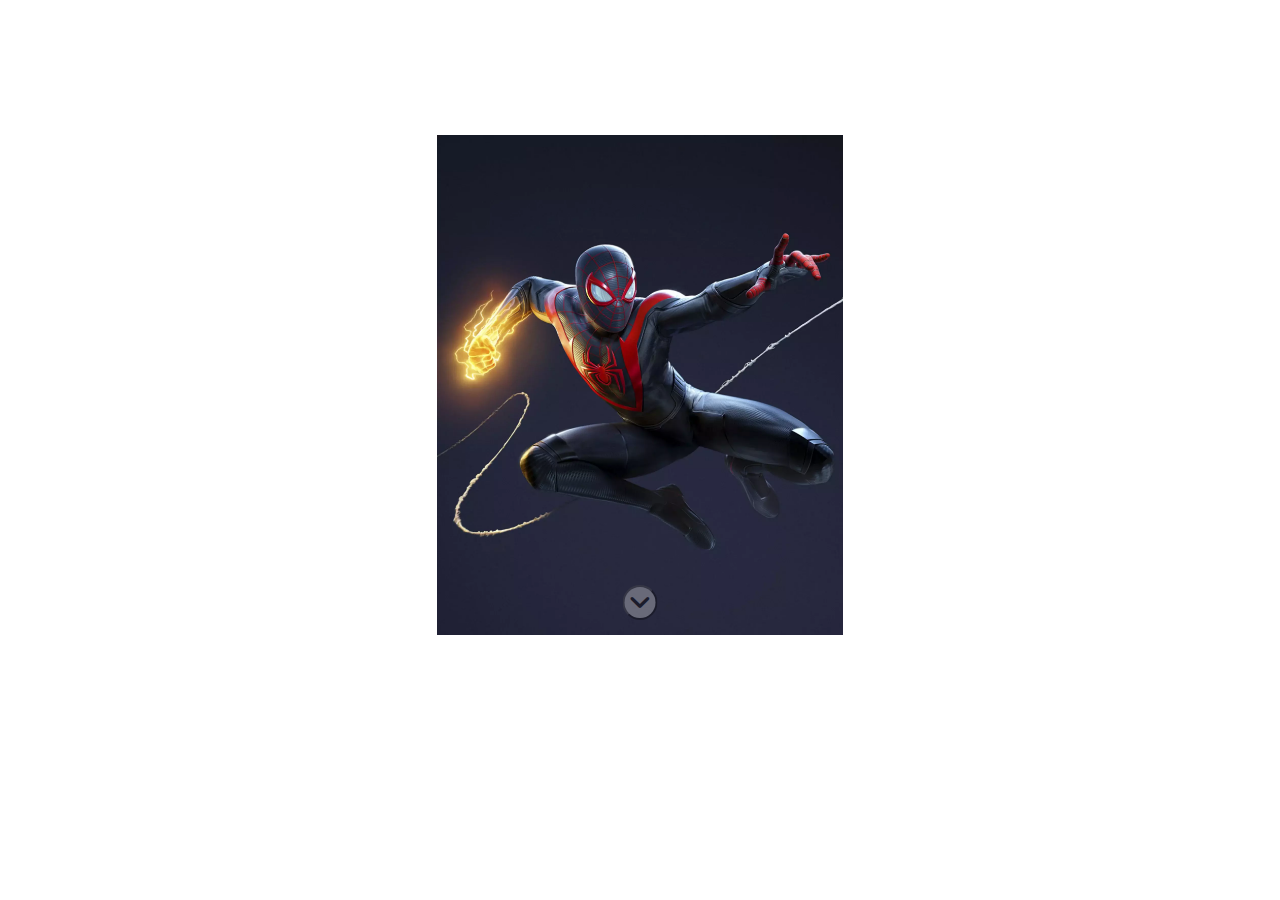
<file: index.html>
<!DOCTYPE html>
<html lang="en">
<head>
    <meta charset="UTF-8">
    <meta http-equiv="X-UA-Compatible" content="IE=edge">
    <meta name="viewport" content="width=device-width, initial-scale=1.0">
    <link rel="stylesheet" href="https://cdnjs.cloudflare.com/ajax/libs/font-awesome/6.2.0/css/all.min.css">
    <link rel="stylesheet" href="css/style.css">
    <title>Slider</title>
</head>
<body>
    <div id="container">
        <button id="prev"><i class="fa-solid fa-angle-up"></i></button>
        <button id="next"><i class="fa-solid fa-angle-down"></i></button>
    </div>
    <script src="js/script.js"></script>
</body>
</html>
</file>
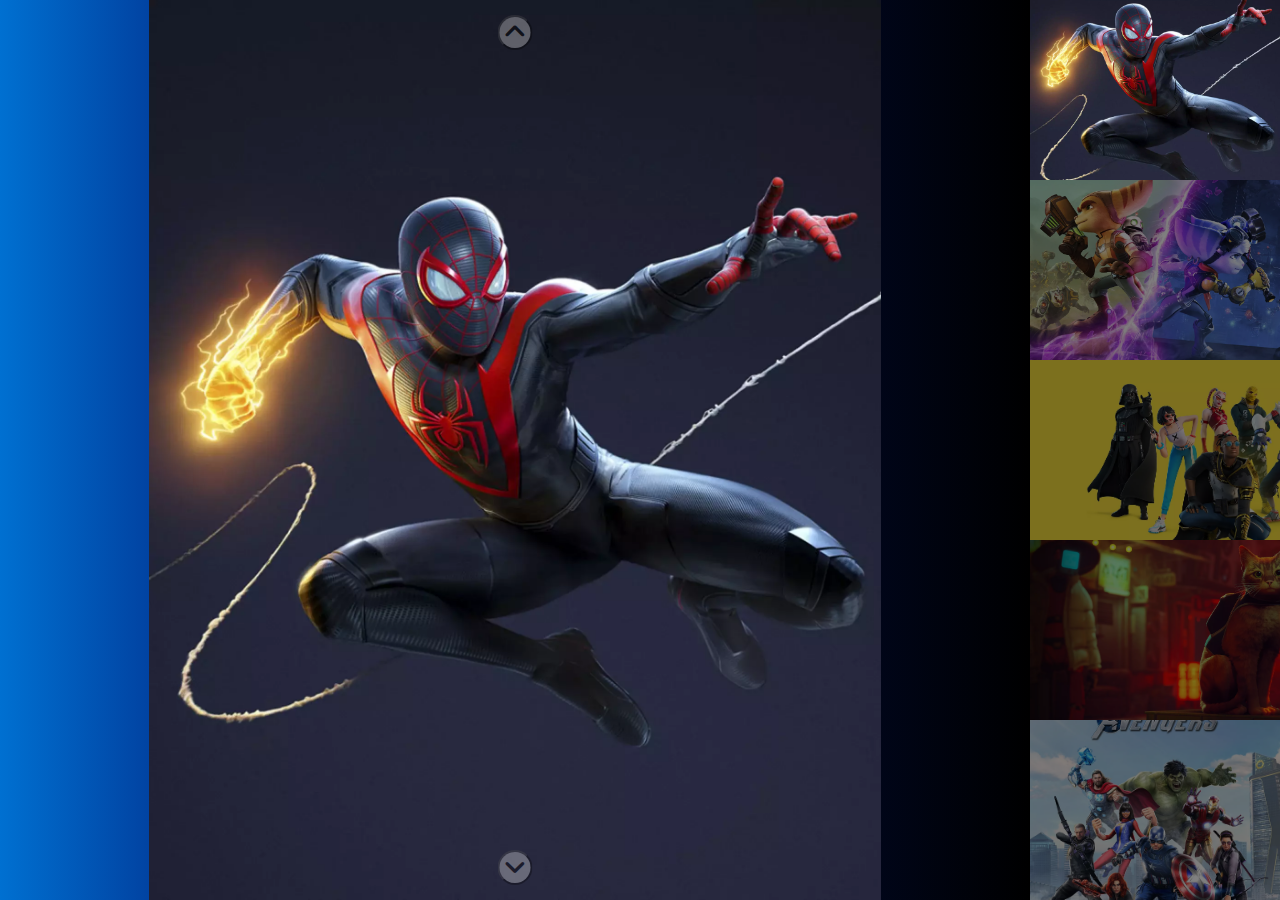
<file: bonus/index.html>
<!DOCTYPE html>
<html lang="en">
<head>
    <meta charset="UTF-8">
    <meta http-equiv="X-UA-Compatible" content="IE=edge">
    <meta name="viewport" content="width=device-width, initial-scale=1.0">
    <link rel="stylesheet" href="https://cdnjs.cloudflare.com/ajax/libs/font-awesome/6.2.0/css/all.min.css">
    <link rel="stylesheet" href="css/style.css">
    <title>Slider</title>
</head>
<body>
    <div id="flex-container">
        <div id="container">
            <button id="prev"><i class="fa-solid fa-angle-up"></i></button>
            <button id="next"><i class="fa-solid fa-angle-down"></i></button>
        </div>
        <div id="selector">
        </div>
    </div>
    <script src="js/script.js"></script>
</body>
</html>
</file>
<file: css/style.css>
*{
    margin: 0;
    padding: 0;
    box-sizing: border-box;
}

#container{
    width: fit-content;
    margin: 15vh auto;
    height: 500px;
    position: relative;
}

img{
    height: 100%;
    display: none;
}

img.active{
    display: inline-block;
}

button{
    background-color: #fff;
    width: 35px;
    height: 35px;
    font-size: 25px;
    border-radius: 25px;
    opacity: 0.3;
    text-align: center;
    position: absolute;
    left: 50%;
    transform: translate(-50%, 0);
    cursor: pointer;
}

button#prev{
    top: 15px;
}

button#next{
    bottom: 15px;
}

button:hover{
    opacity: 1;
}

.hide{
    display: none;
}
</file>
<file: bonus/css/style.css>
*{
    margin: 0;
    padding: 0;
    box-sizing: border-box;
}

#flex-container{
    display: flex;
    justify-content: right;
    width: 100%;
    max-width: 2000px;
    height: 100vh;
}

#container{
    width: calc(100% - 250px);
    height: 100%;
    text-align: right;
    vertical-align: middle;
    display: flex;
    align-items: center;
    justify-content: center;
    background: linear-gradient(270deg, rgba(0,0,0,1) 0%, rgba(2,25,118,1) 72%, rgba(0,112,209,1) 100%);
    position: relative;
}

#container img{
    max-width: 100%;
    max-height: 100%;
}

#container img{
    display: none;
}

#container img.active{
    display: inline-block;
}

button{
    background-color: #fff;
    width: 35px;
    height: 35px;
    font-size: 25px;
    border-radius: 25px;
    opacity: 0.3;
    text-align: center;
    position: absolute;
    left: 50%;
    transform: translate(-50%, 0);
    cursor: pointer;
    z-index: 100;
}

button#prev{
    top: 15px;
}

button#next{
    bottom: 15px;
}

button:hover{
    opacity: 1;
}

#selector{
    width: 250px;
    background-color: #000;
    display: flex;
    flex-wrap: wrap;
}

#selector img{
    width: 100%;
    height: calc(100% / 5);
    opacity: 0.5;
    object-fit: cover;
    object-position: center;
    cursor: pointer;
}

#selector img.active{
    opacity: 1;
}
</file>
